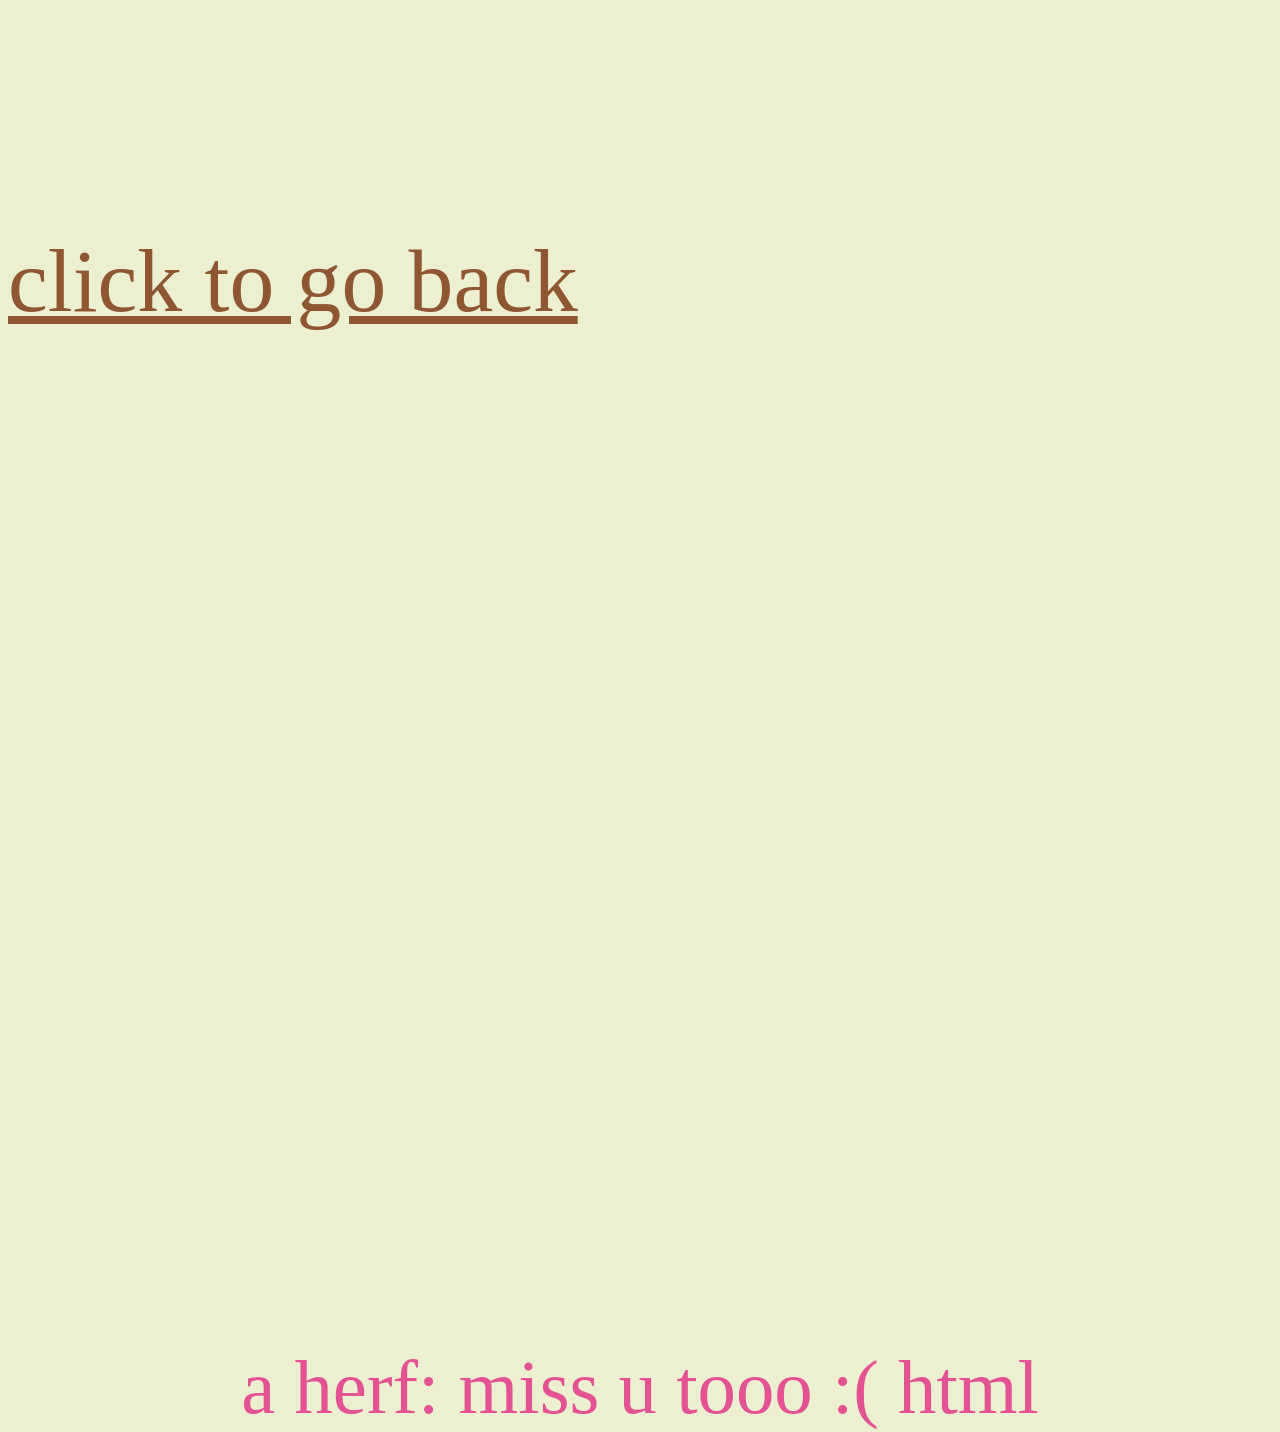
<file: kewl.html>
<!DOCTYPE html>
<html>
<head>
    <meta charset="UTF-8">
<meta http-equiv="X-UA-Compatible" content="IE=edge">
<meta name="viewport" content="width=device-width, initial-scale=1.0">
<title>Behold</title>

<style>

.fade-text{

    text-align: center;

    font-size: 6vw;

    font-family: cursive;

    color: rgb(227, 83, 148);

    opacity: 0;

    animation: fadeIn 4s ease forwards;

    margin-top: 5vw;

    position: relative; top: 100vw;
   
}

@keyframes fadeIn{

    from{
        opacity: 0;
        transform: translateY(2vw);
    }

    to{
        opacity: 1;
        transform: translateY(0);
    }
    <style>


    .container {
    width: 90%;
    max-width: 800px;
    margin: auto;
}



</style>
</head>
<body style="background-color:rgb(236, 239, 208);">

<div style="display:contents; justify-content: center; gap: 20vw; margin-top: 2vw;">


 <p class="fade-text" style= "position: top: 40px;">
a herf: miss u tooo :( html
</p>


<a href="index.html"
style="position: top: 100px;;  font-size: 7vw; color: rgb(142, 87, 49);">
click to go back
</a>

</div>

</body>
</html>
</file>
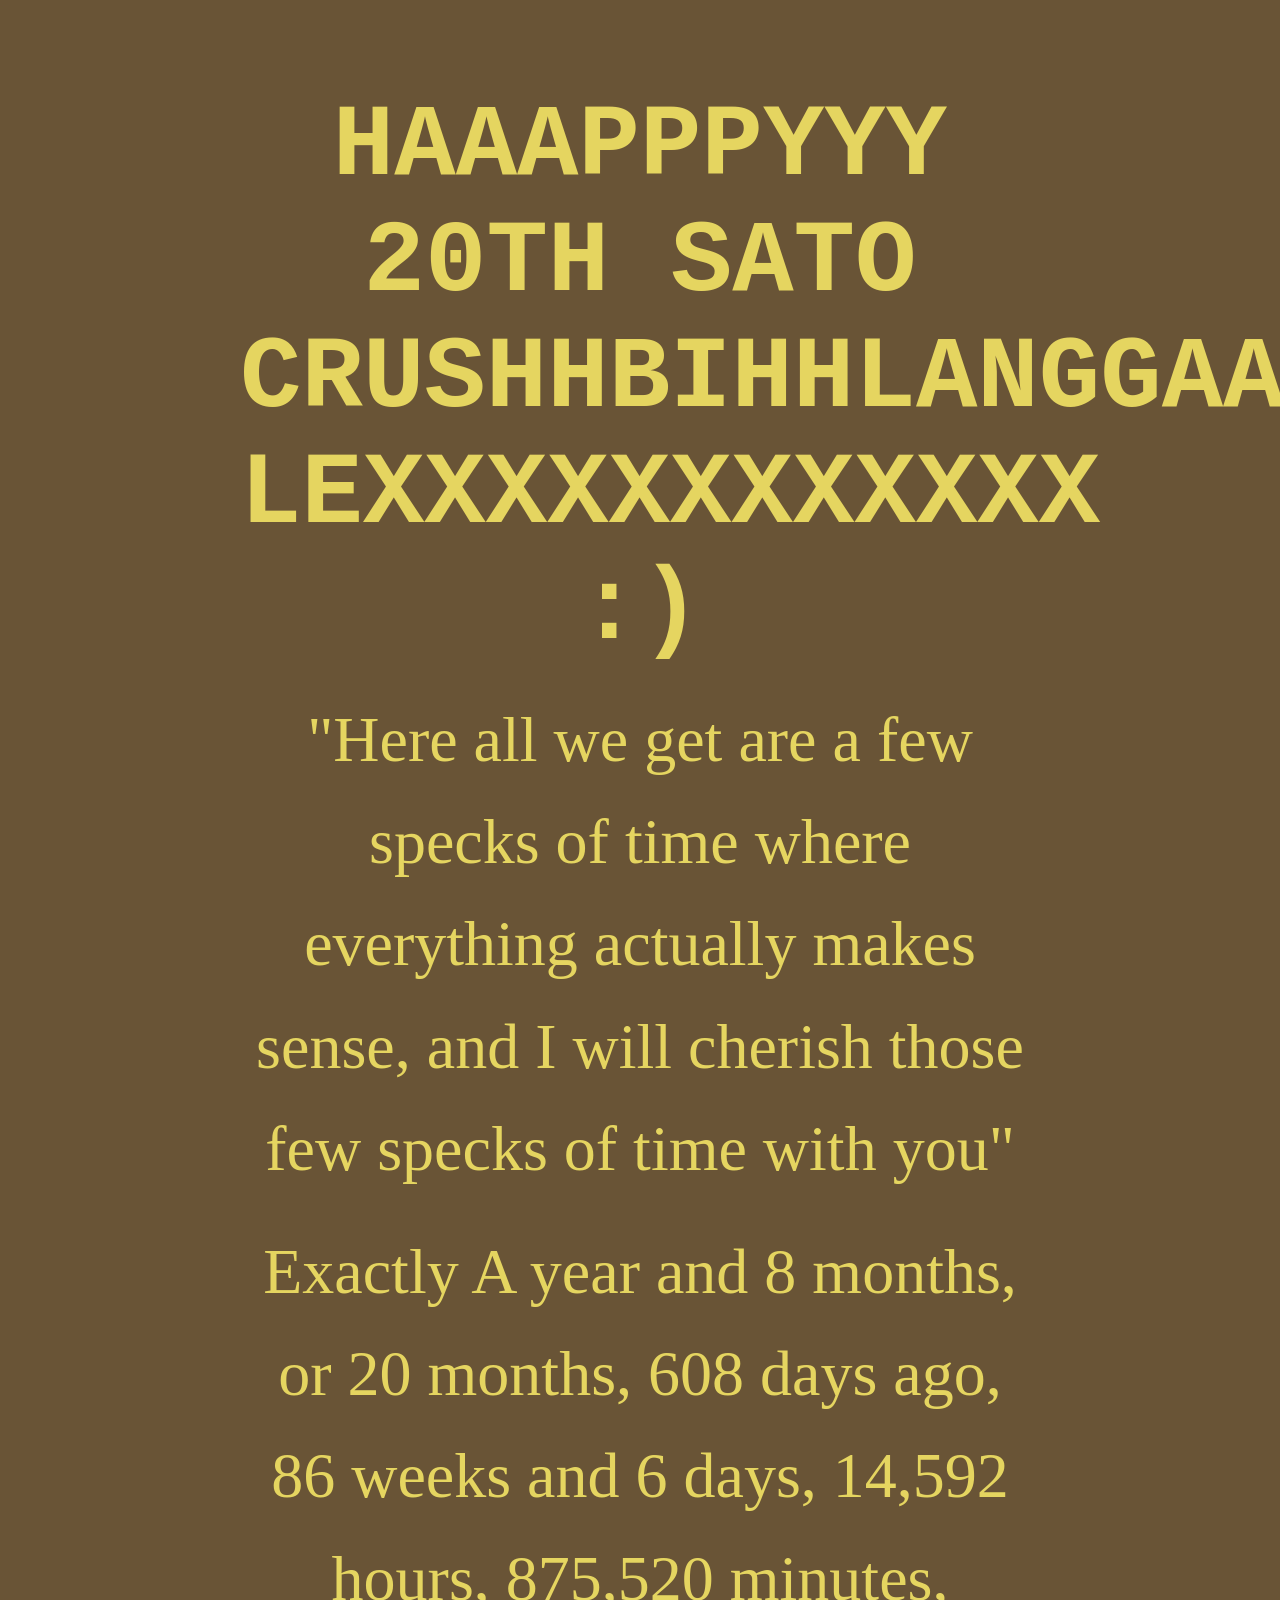
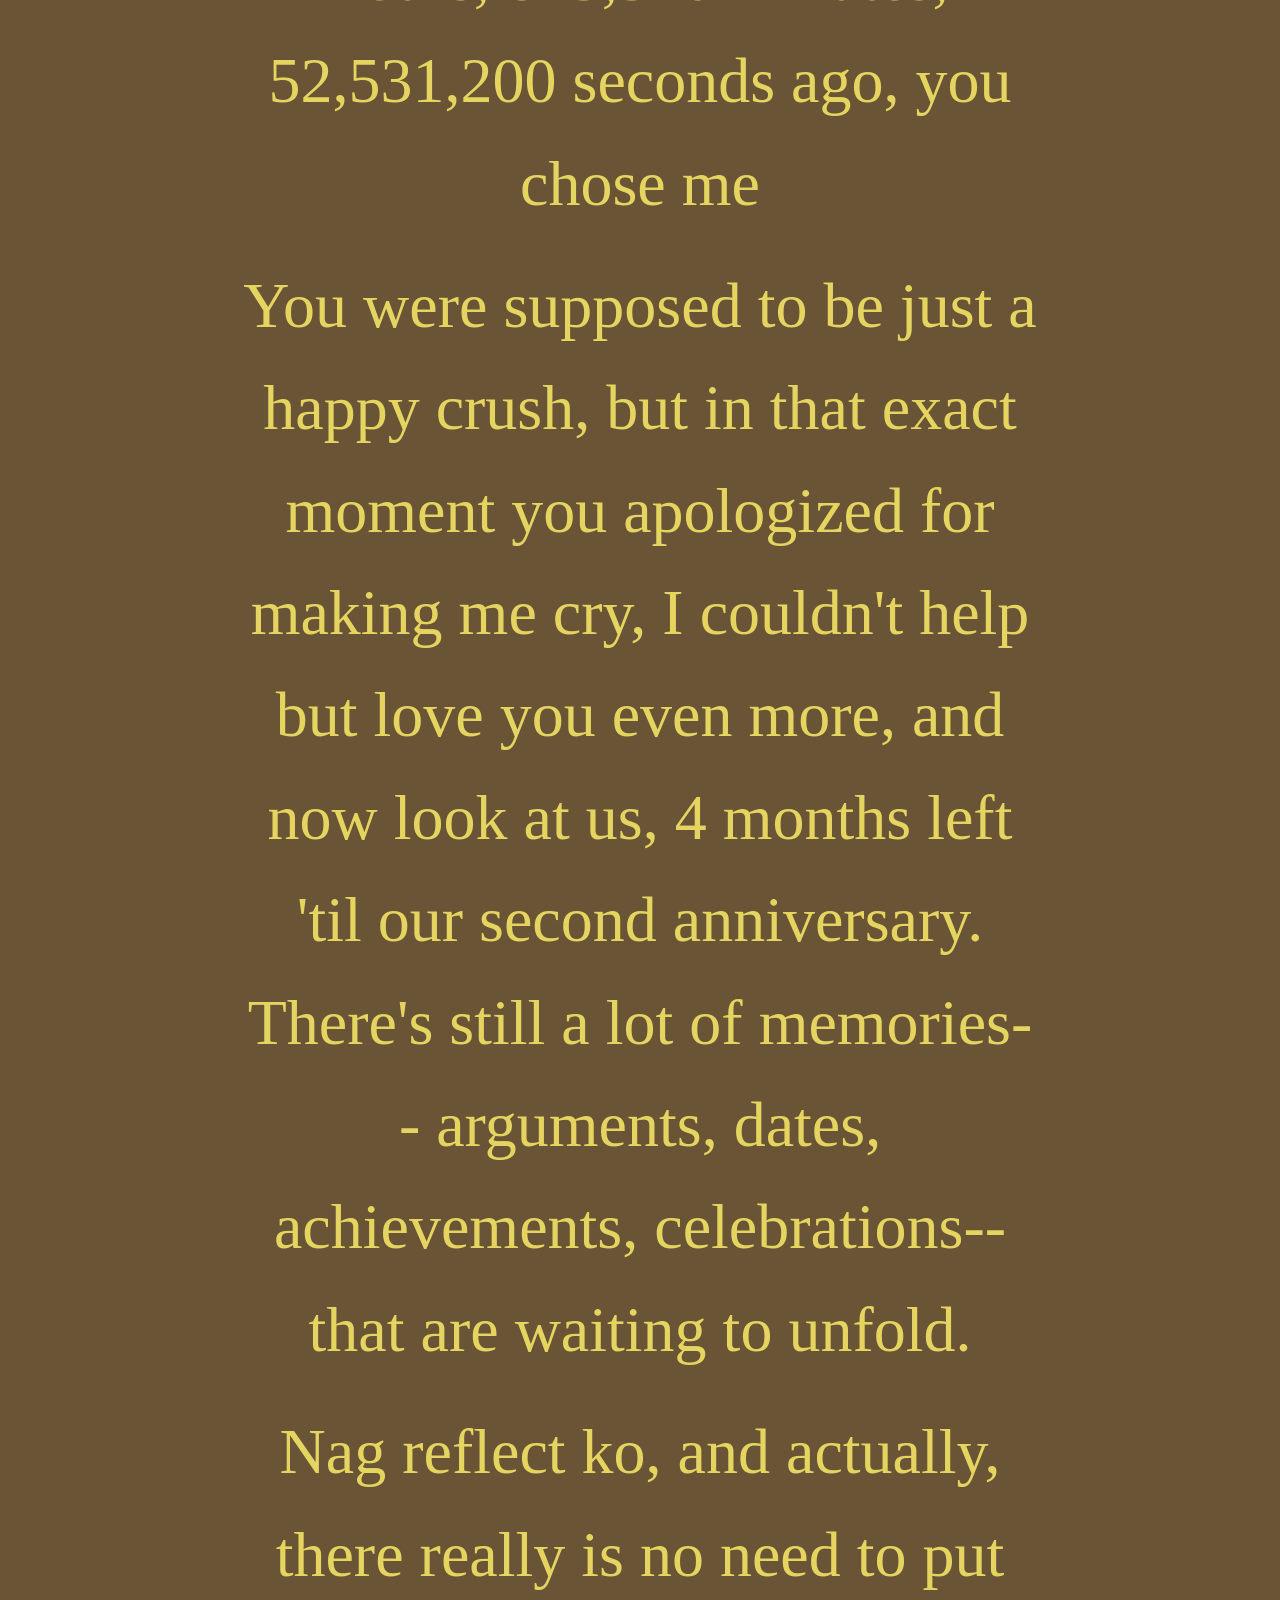
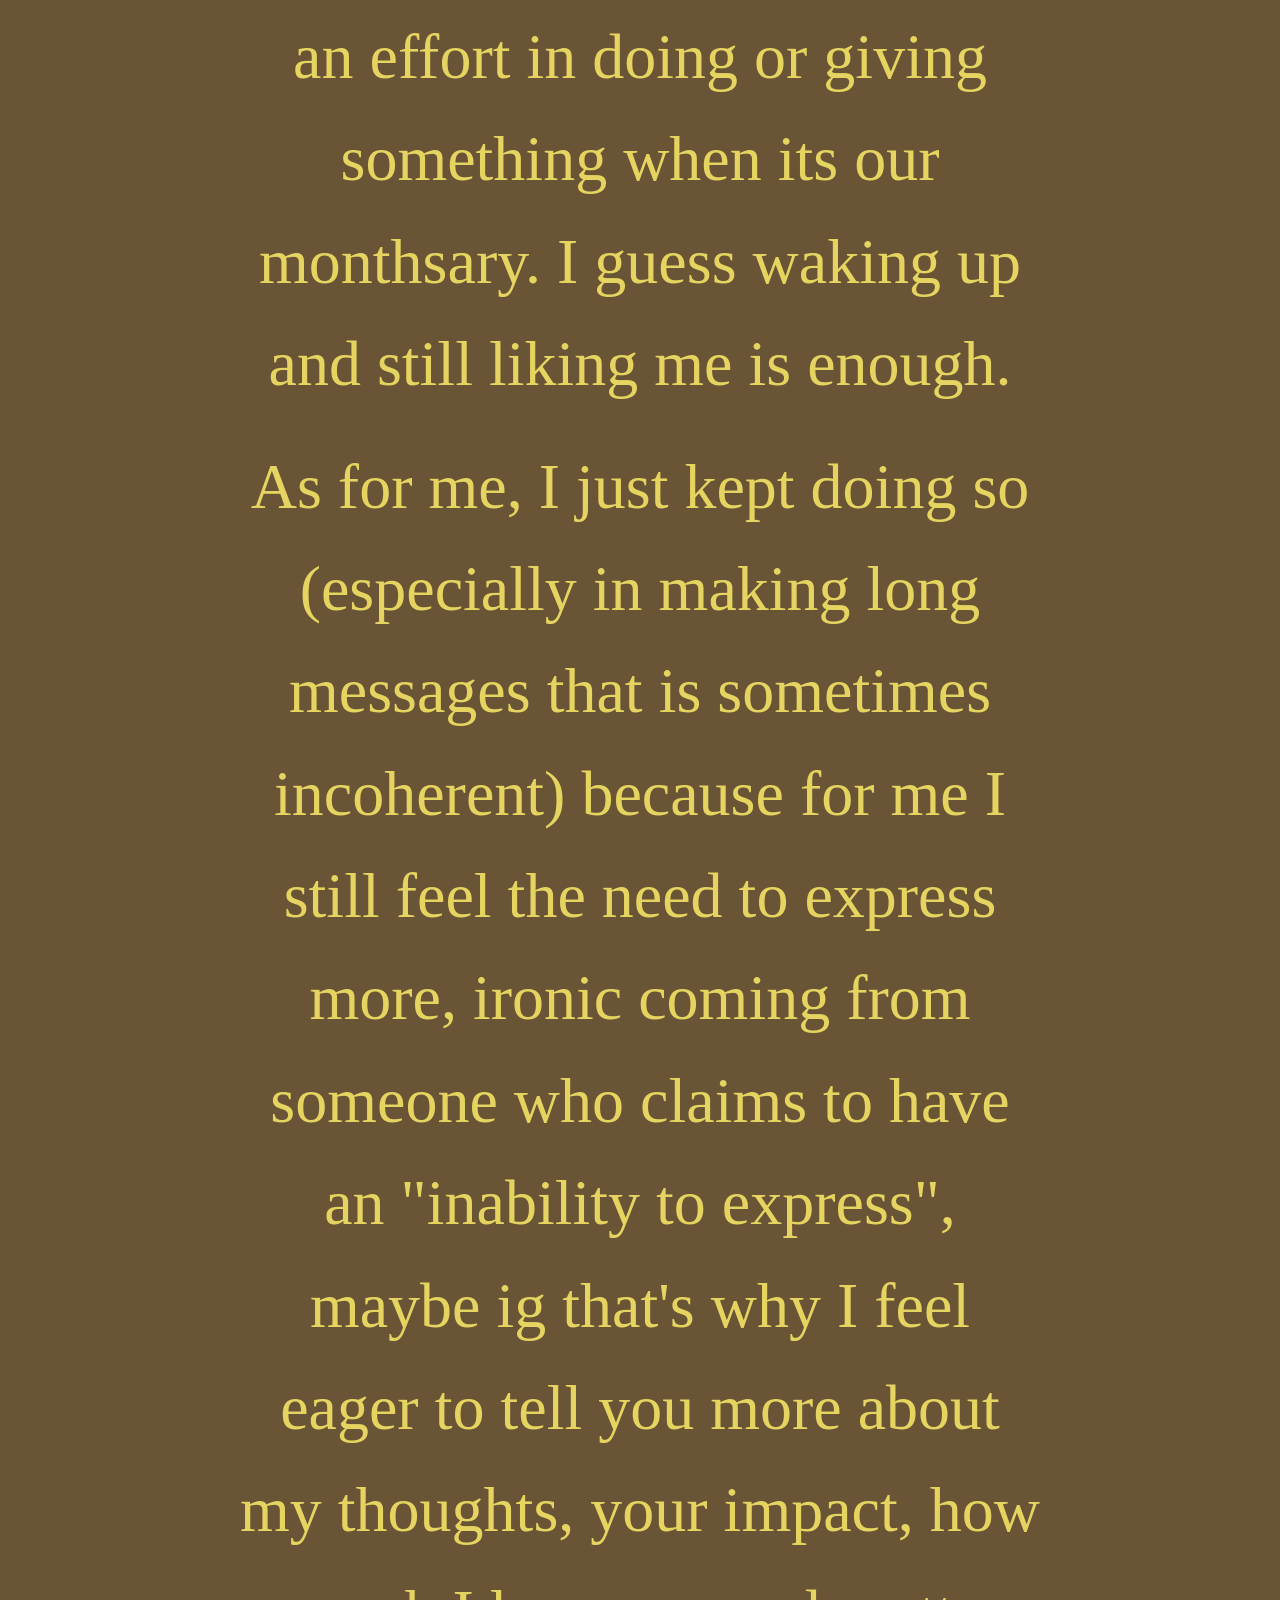
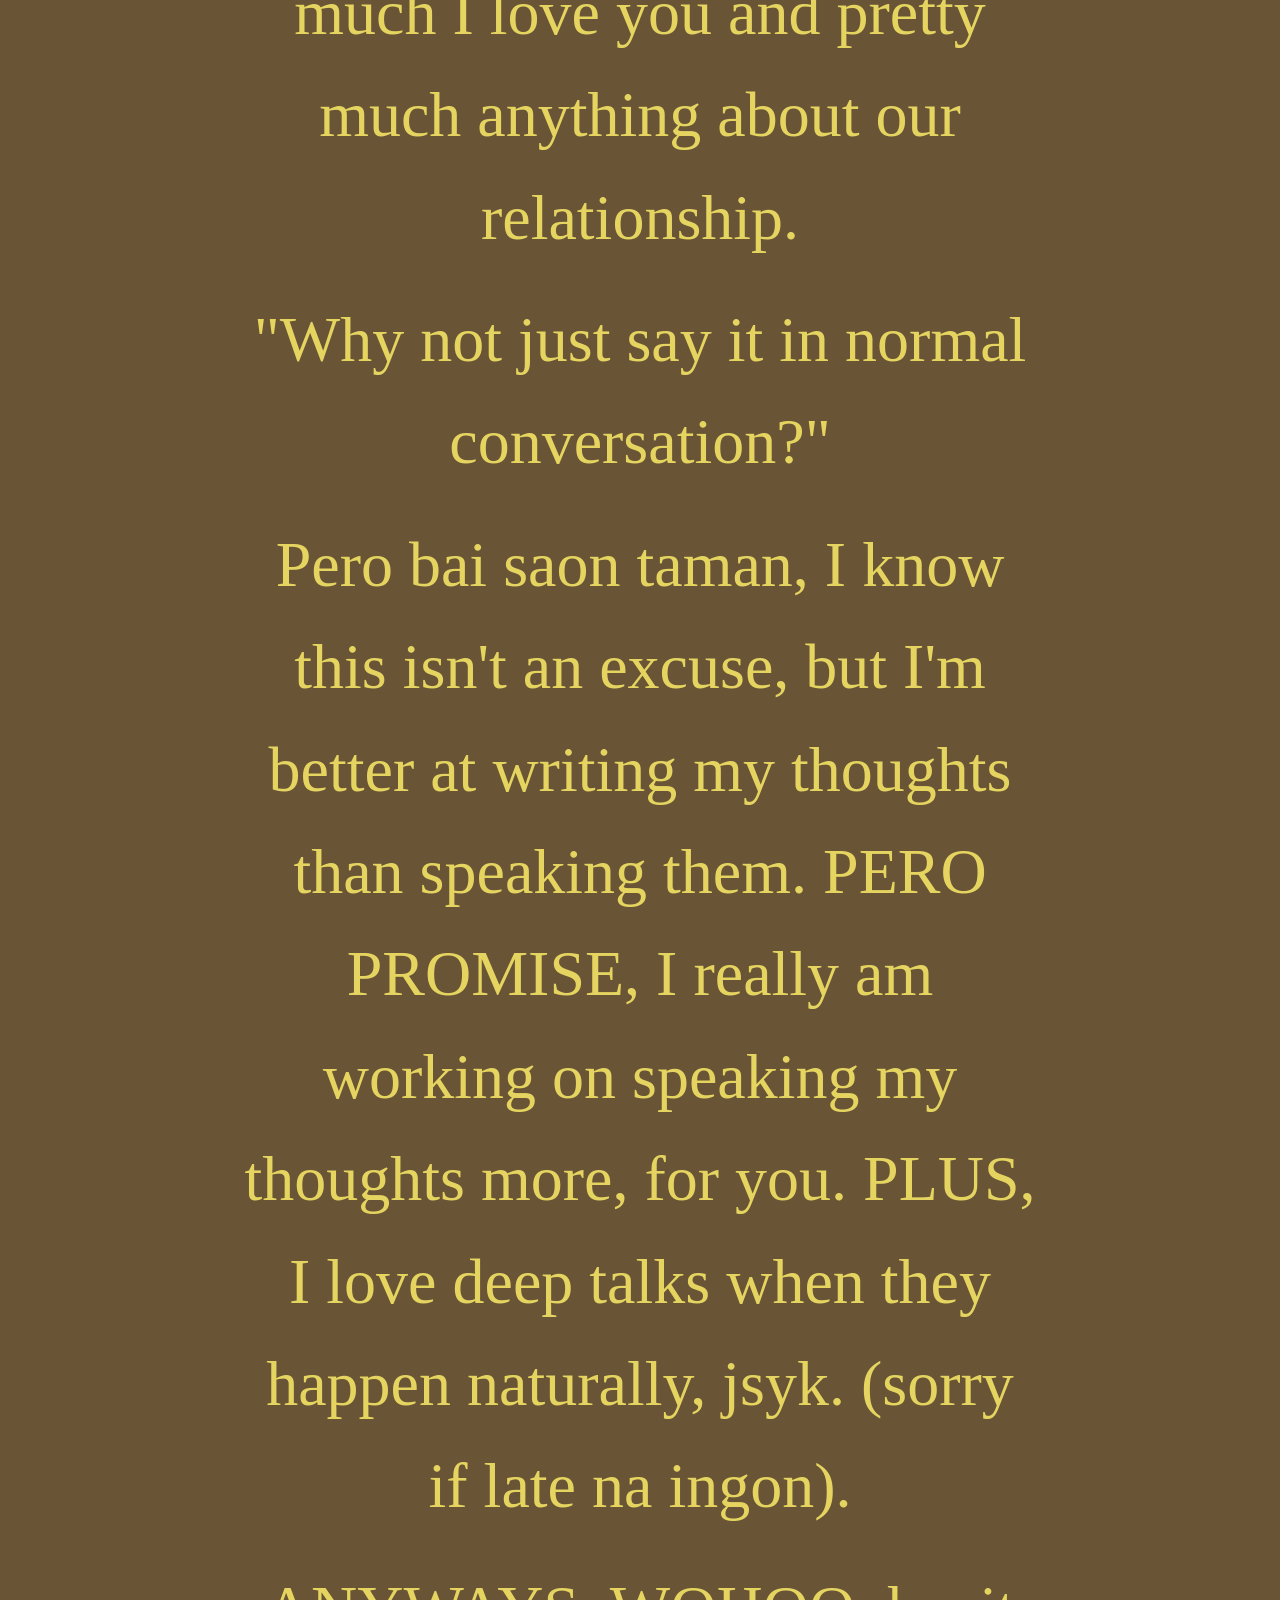
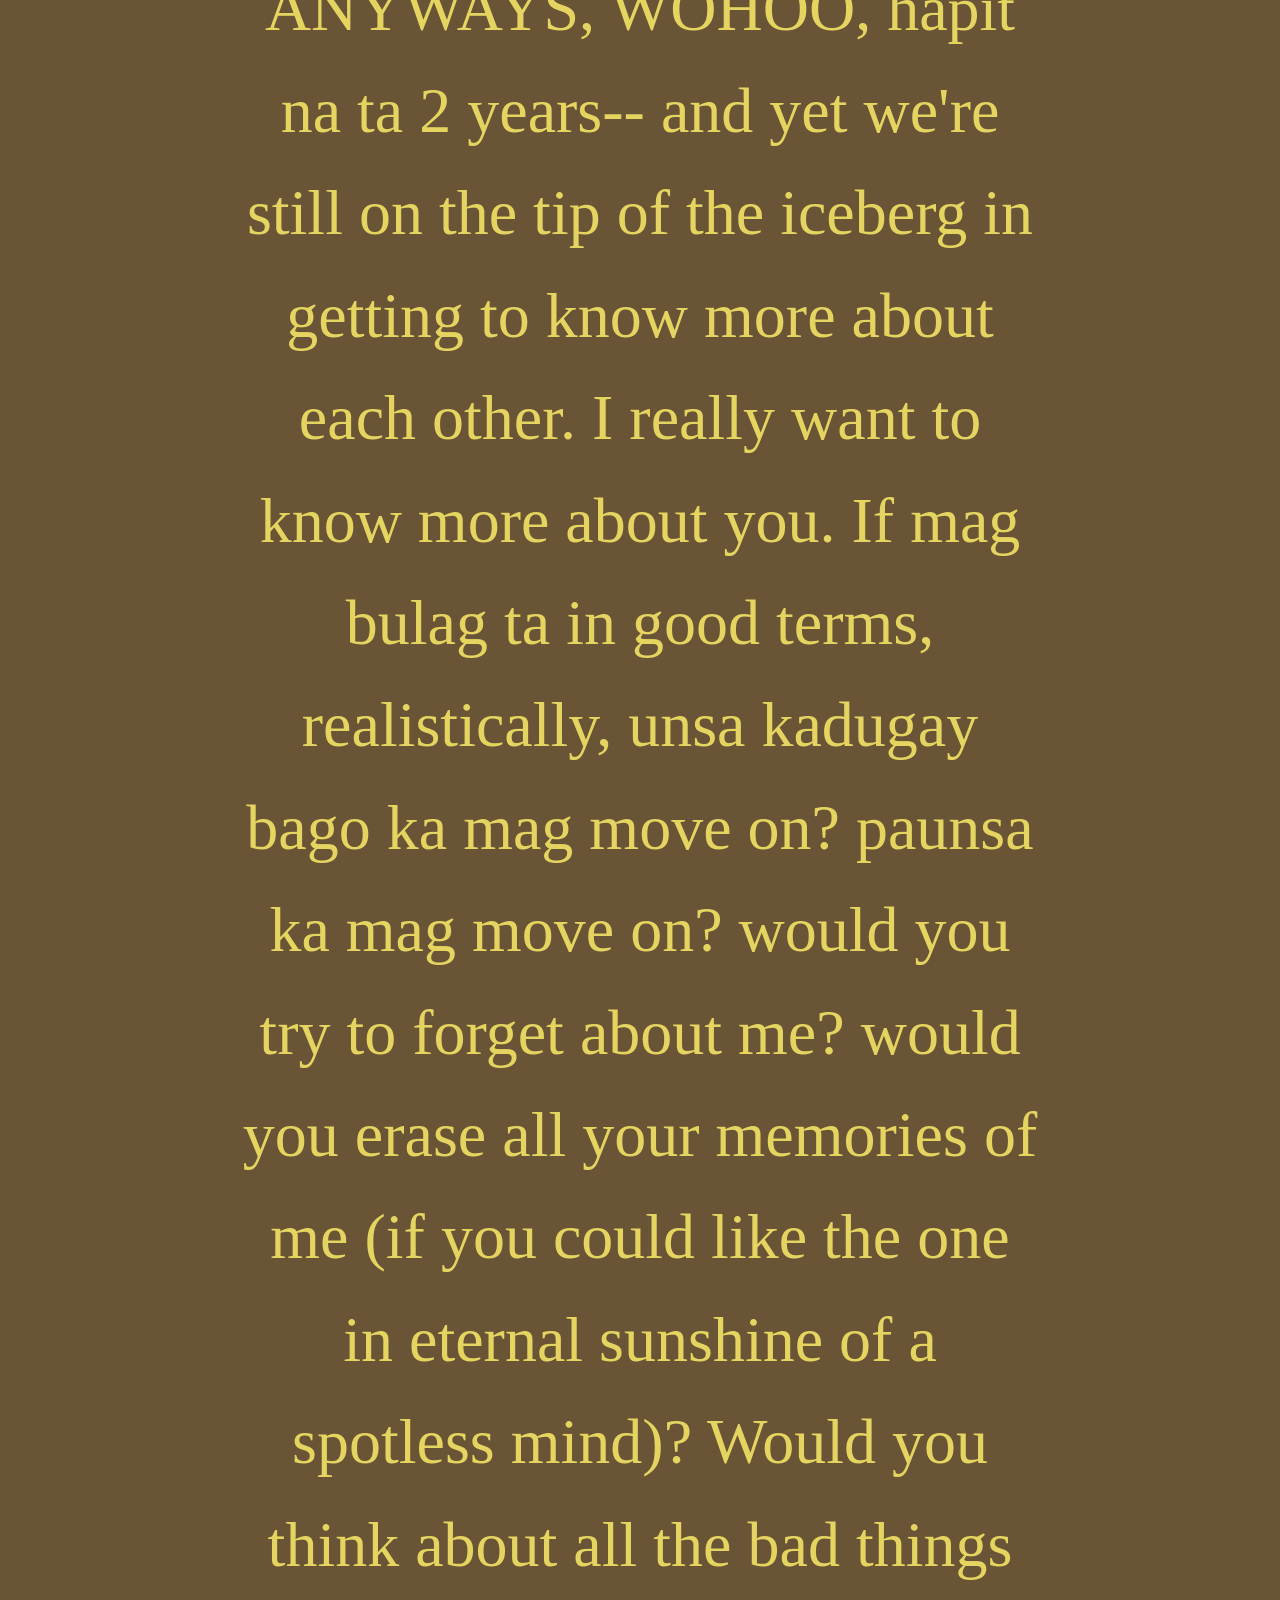
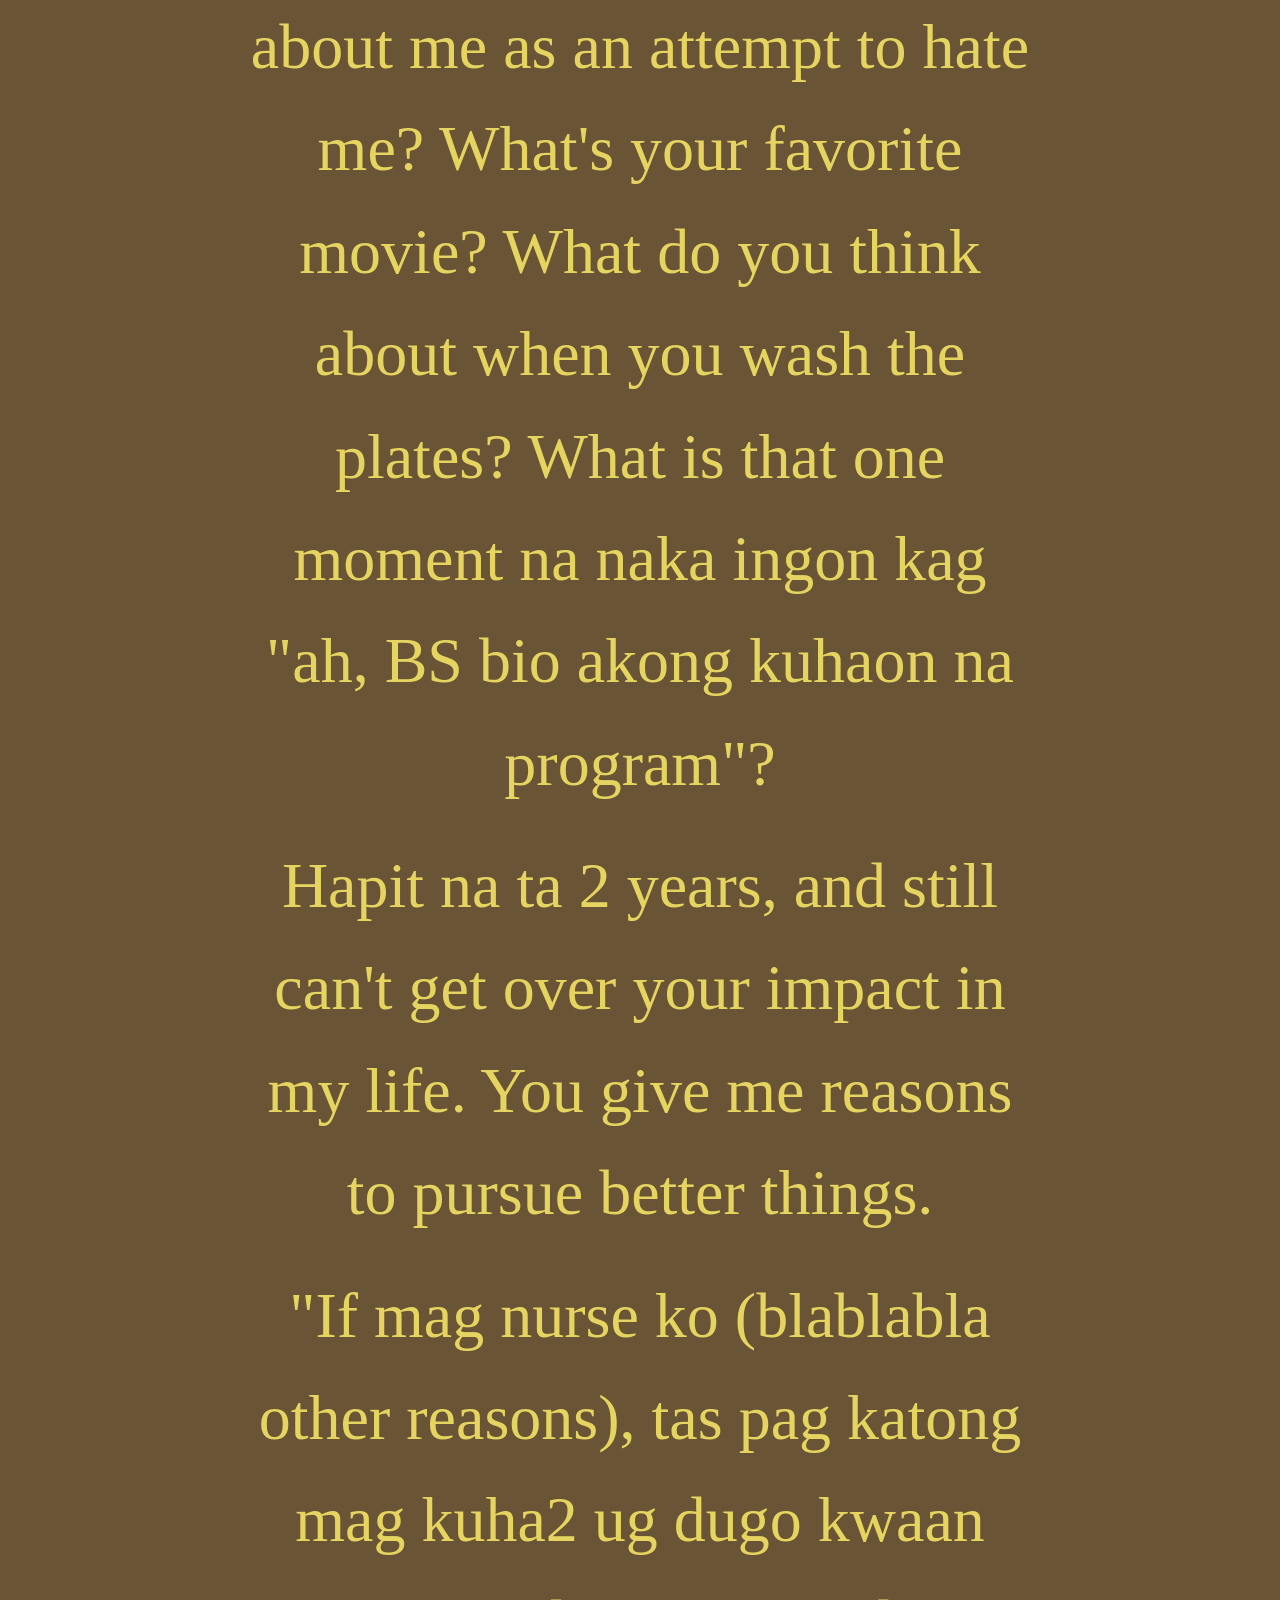
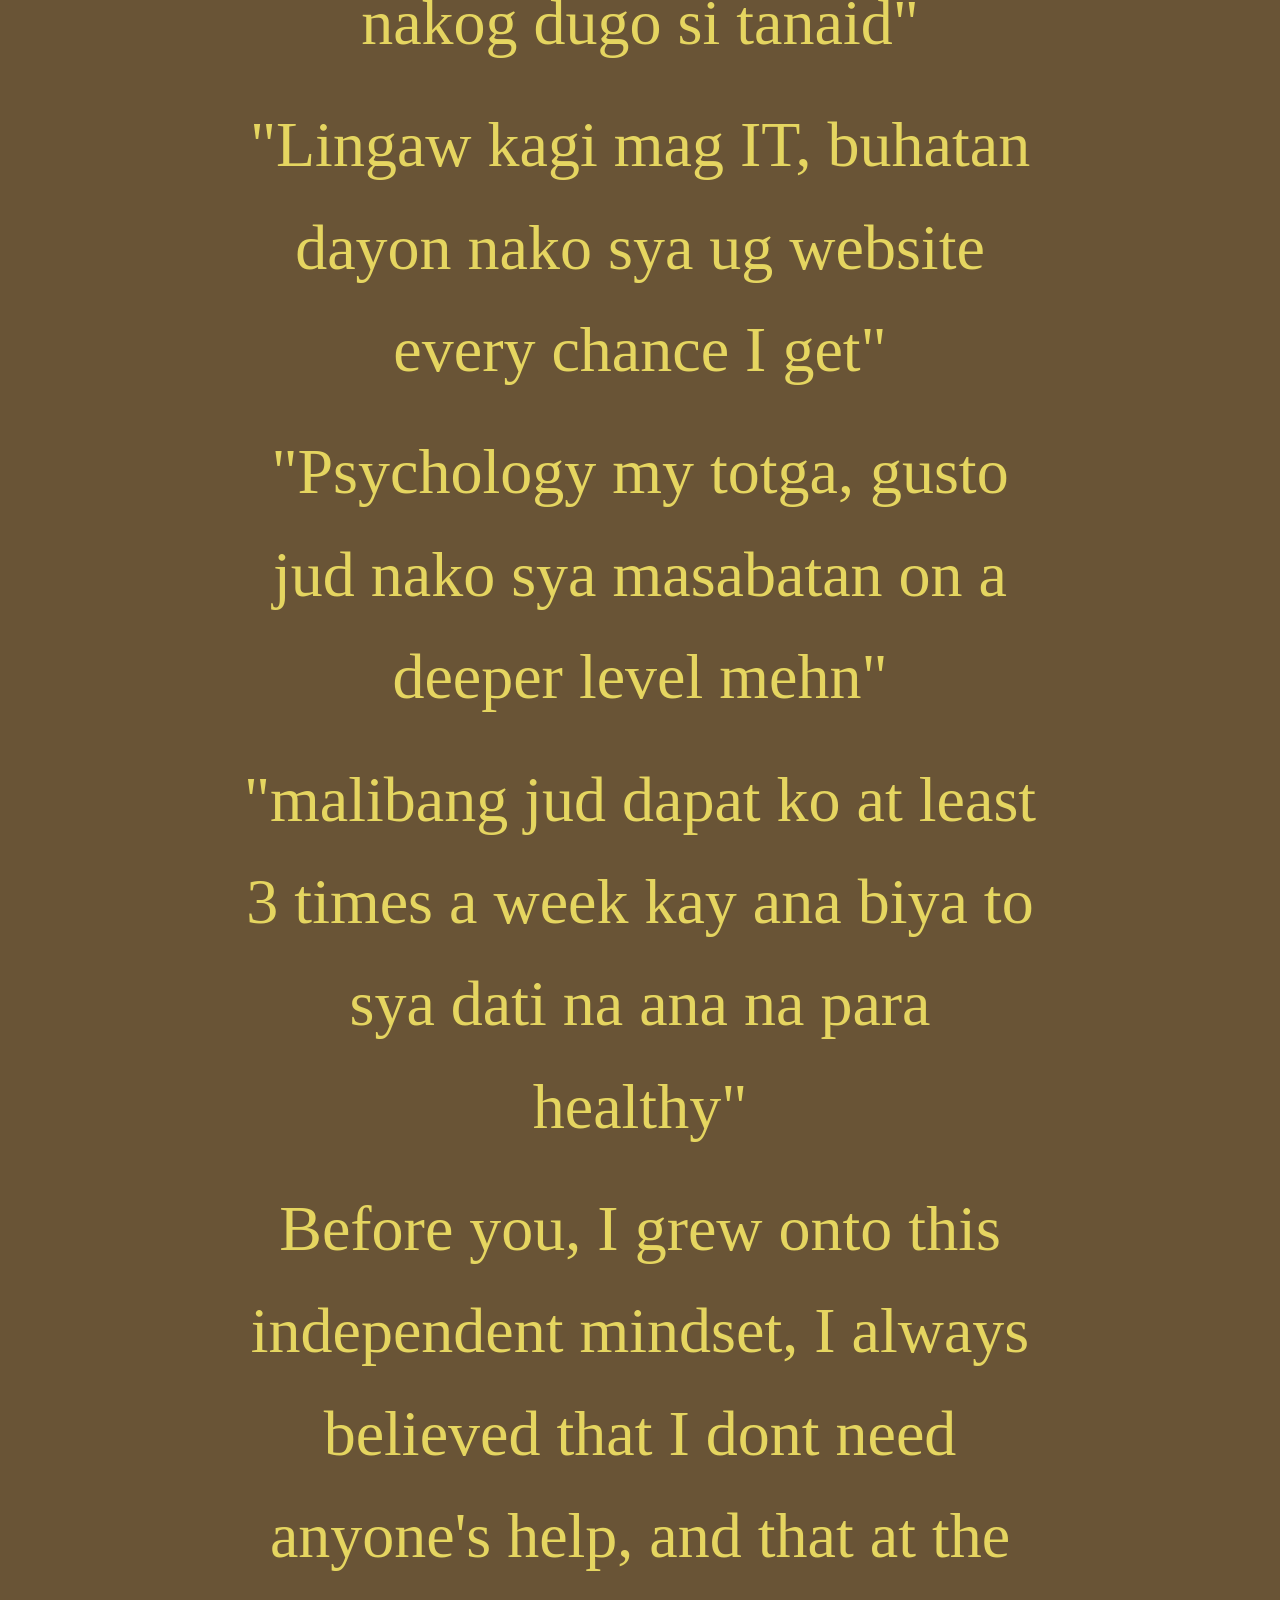
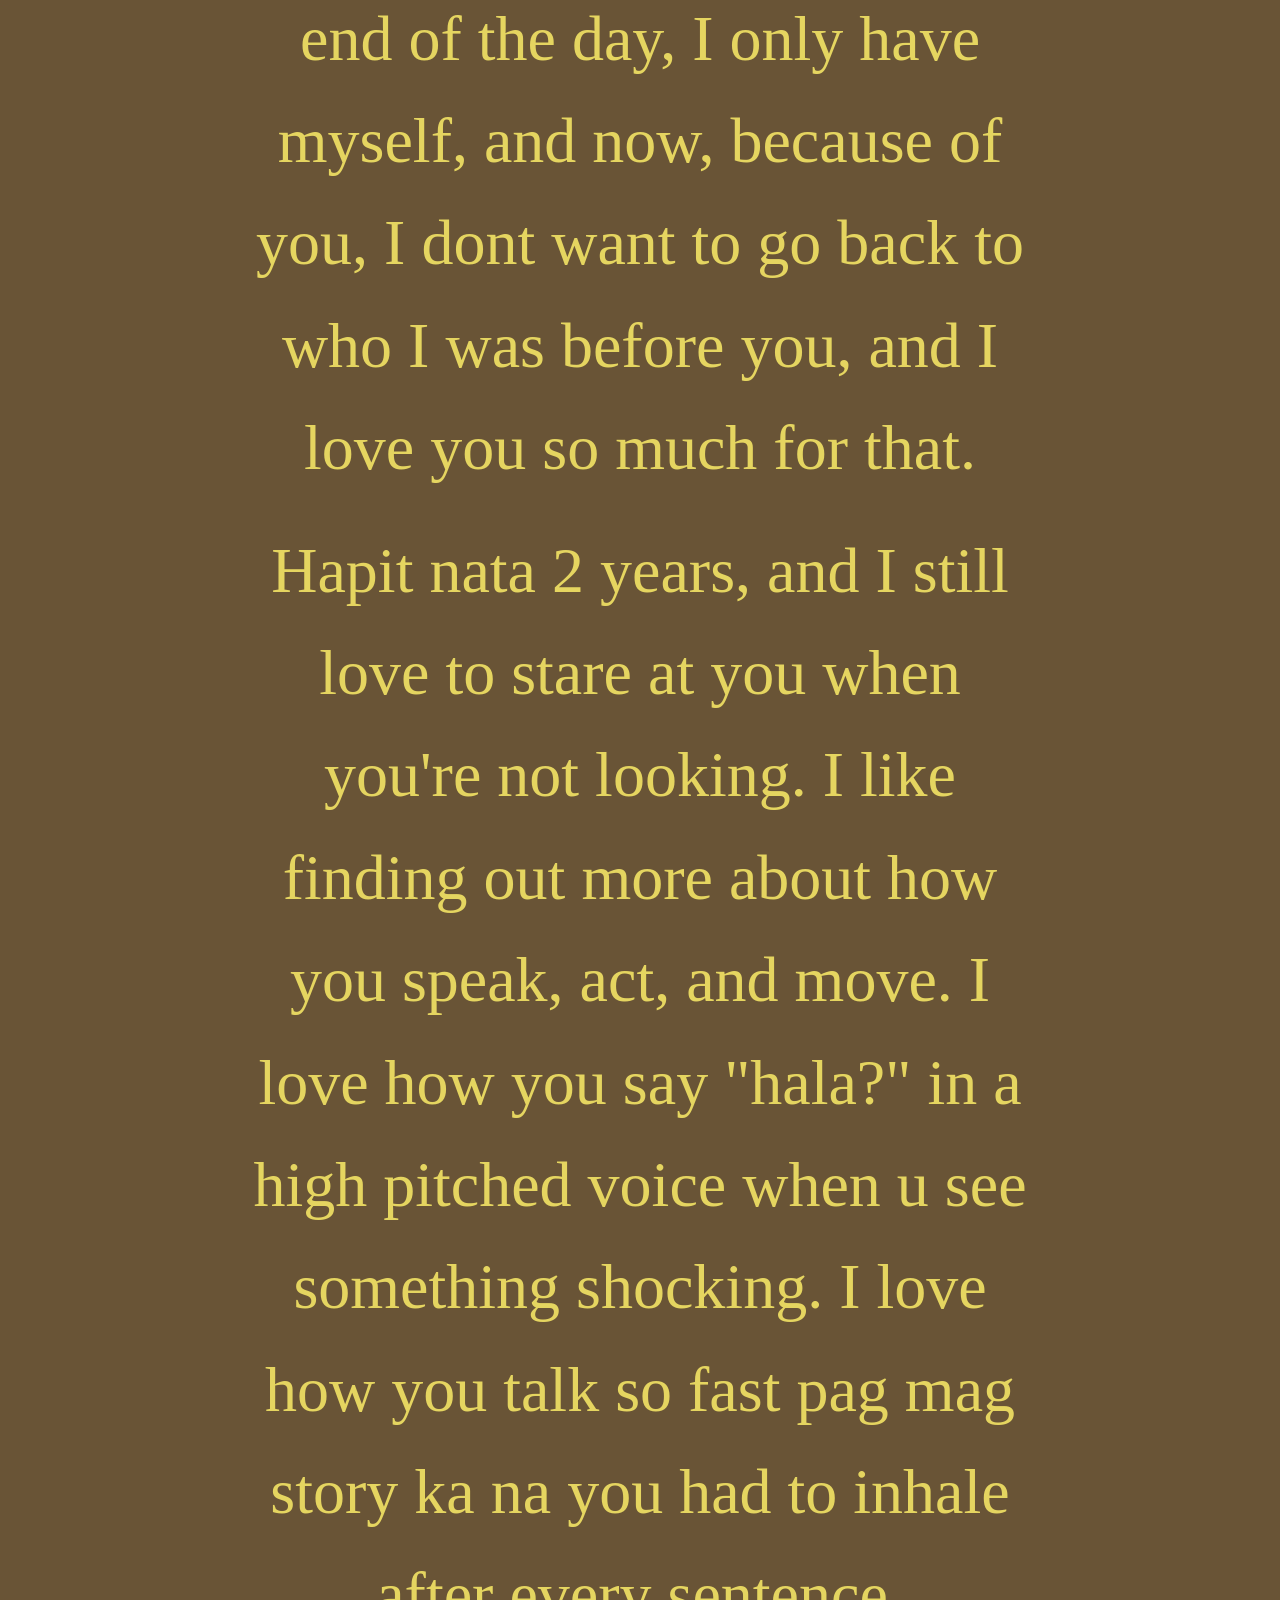
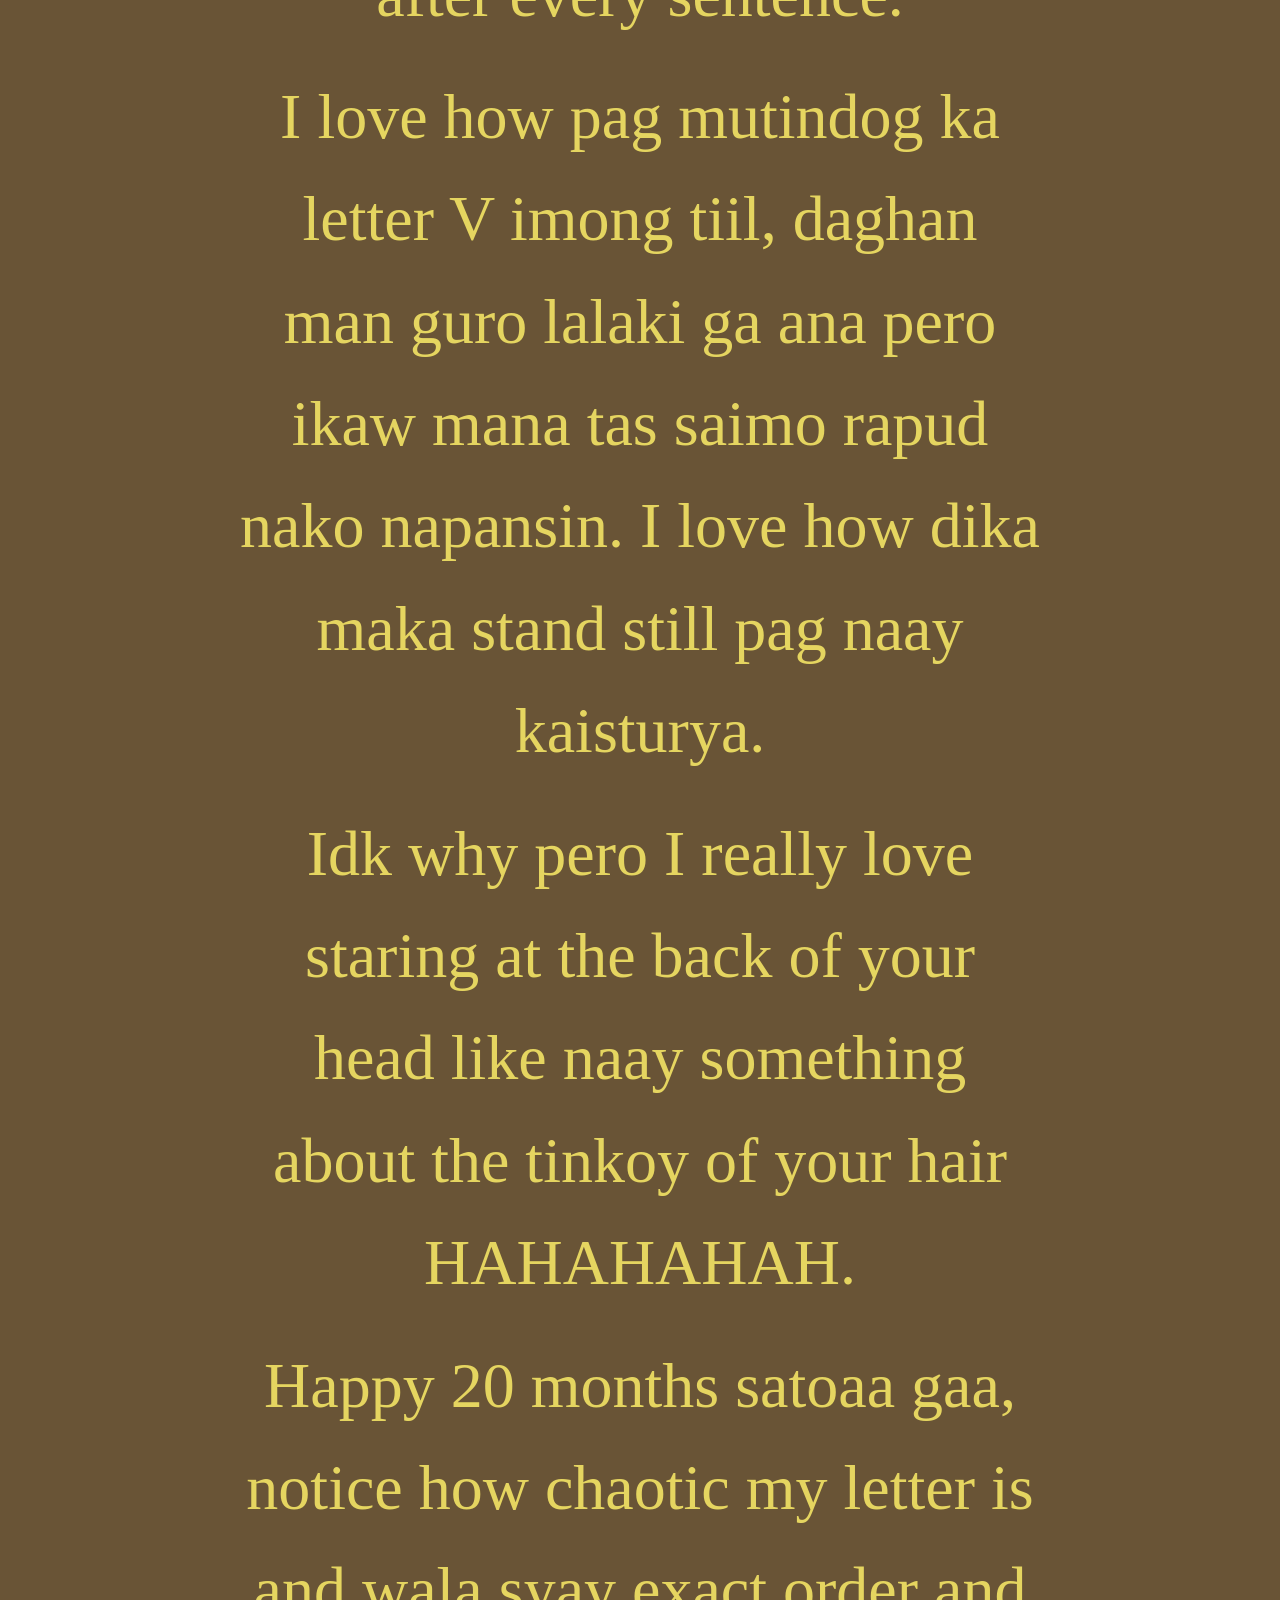
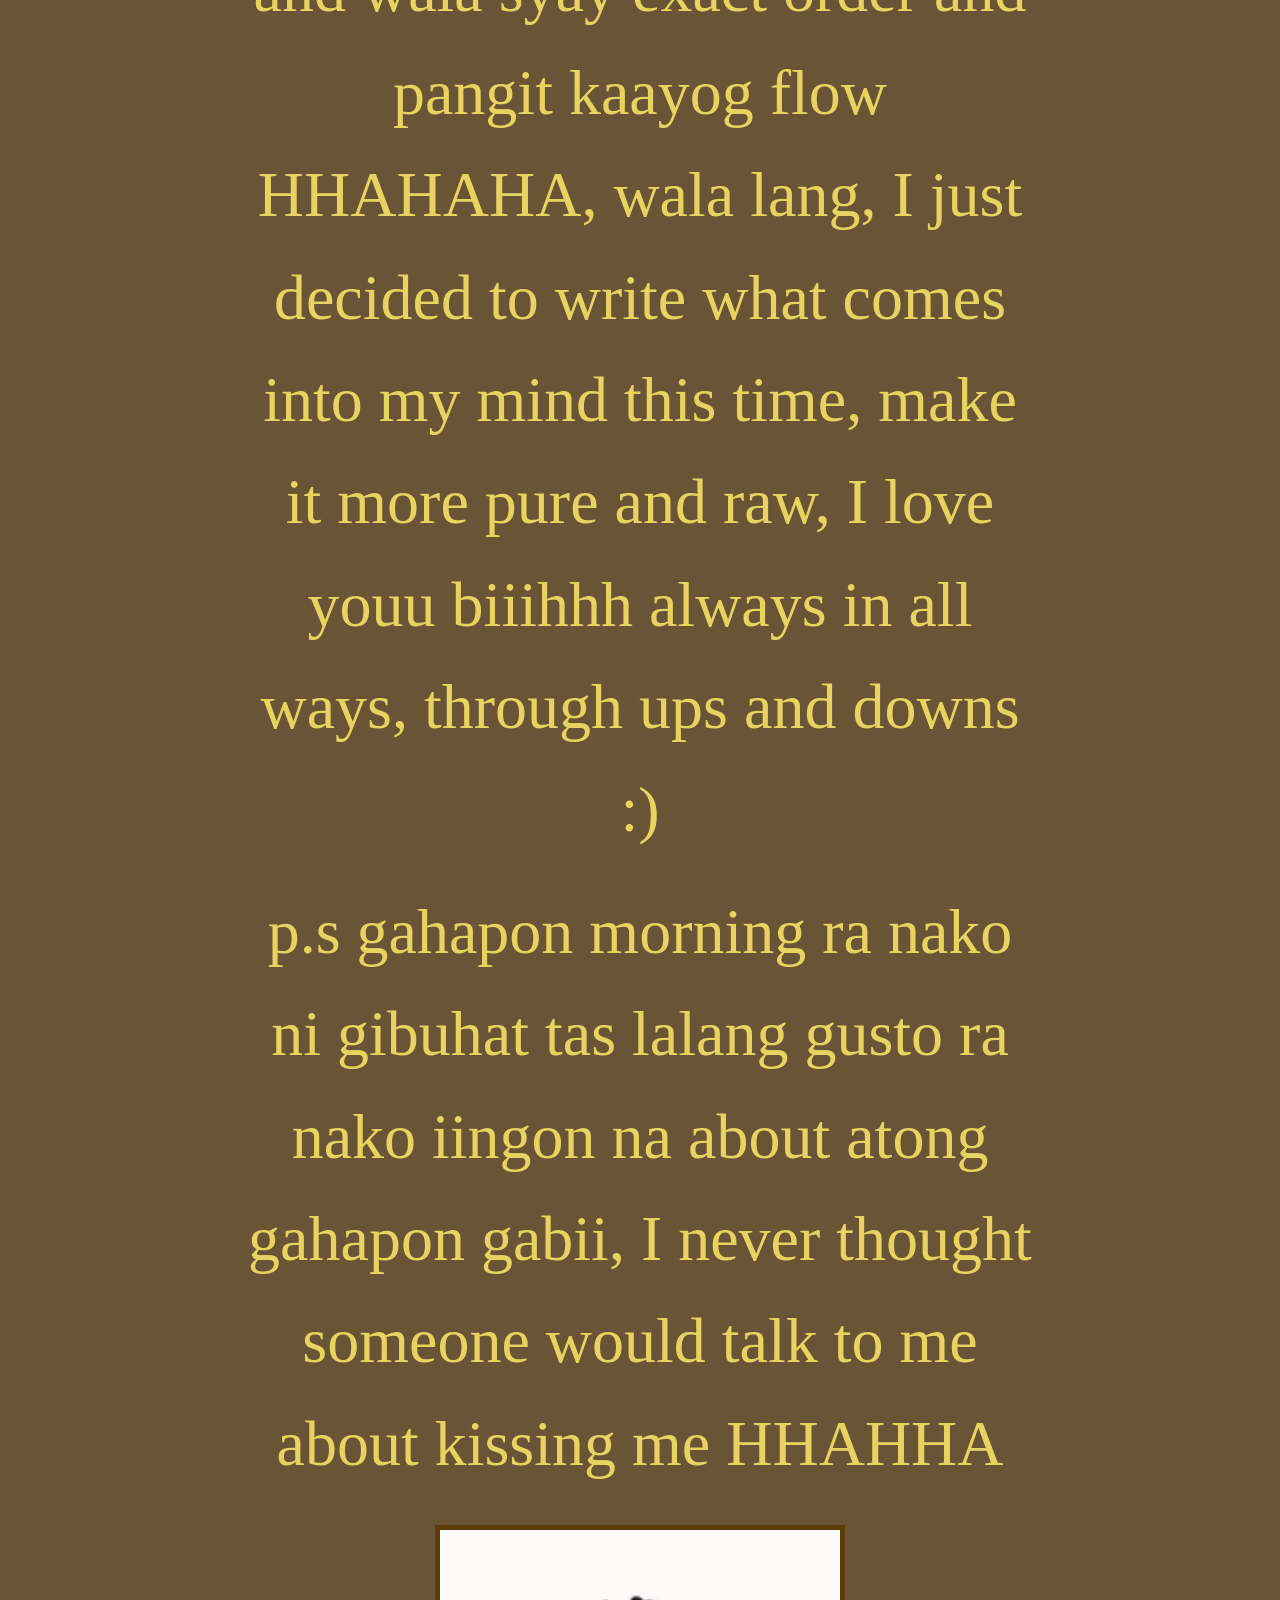
<file: missive.html>
<!DOCTYPE html>
<html>
<head>
<meta charset="UTF-8">
<meta name="viewport" content="width=device-width, initial-scale=1.0">
<title>missive</title>

<style>
body {
    margin: 0;
    padding: 0;
    background-color: rgb(105, 84, 54);
    font-family: cursive;
    overflow-x: hidden;
}

/* main container */
.container {
    width: 90%;
    max-width: 800px;
    margin: auto;
    text-align: center;
    padding: 20px 0;
}

/* big header */
h1 {
    font-size: 8vw;
    color: rgb(229, 213, 96);
    font-family: monospace;
    margin-bottom: 20px;
}

/* paragraph styling */
p {
    font-size: 5vw;
    color: rgb(229, 213, 96);
    margin: 20px 0;
    line-height: 1.6;
}

/* image */
img {
    width: 80%;
    max-width: 400px;
    display: block;
    margin: 30px auto;
    border: 5px solid rgb(92, 60, 9);
}

/* link button */
a {
    display: inline-block;
    margin-top: 40px;
    font-size: 6vw;
    color: rgb(235, 149, 159);
    text-decoration: none;
}
</style>

</head>

<body>

<div class="container">

    <h1>
        HAAAPPPYYY 20TH SATO CRUSHHBIHHLANGGAABFFLABBLOVEE LEXXXXXXXXXXXX :)
    </h1>

    <p>
        "Here all we get are a few specks of time where everything actually makes sense, and I will cherish those few specks of time with you"
    </p>

    <p>
        Exactly A year and 8 months, or 20 months, 608 days ago, 86 weeks and 6 days, 14,592 hours, 875,520 minutes, 52,531,200 seconds ago, you chose me
    </p>

    <p>
       You were supposed to be just a happy crush, but in that exact moment you apologized for making me cry, I couldn't help but love you even more, and now look at us, 4 months left 'til our second anniversary. There's still a lot of memories-- arguments, dates, achievements, celebrations-- that are waiting to unfold.
    </p>

    <p>
       Nag reflect ko, and actually, there really is no need to put an effort in doing or giving something when its our monthsary. I guess waking up and still liking me is enough.
    </p>

    <p>
        As for me, I just kept doing so (especially in making long messages that is sometimes incoherent) because for me I still feel the need to express more, ironic coming from someone who  claims to have an "inability to express", maybe ig that's why I feel eager to tell you more about my thoughts, your impact, how much I love you and pretty much anything about our relationship.
    </p>

    <p>
        "Why not just say it in normal conversation?"
    </p>

    <p>
 Pero bai saon taman, I know this isn't an excuse, but I'm better at writing my thoughts than speaking them. PERO PROMISE, I really am working on speaking my thoughts more, for you. PLUS, I love deep talks when they happen naturally, jsyk. (sorry if late na ingon).
    </p>

    <p>
       ANYWAYS, WOHOO, hapit na ta 2 years-- and yet we're still on the tip of the iceberg in getting to know more about each other. I really want to know more about you. If mag bulag ta in good terms, realistically, unsa kadugay bago ka mag move on? paunsa ka mag move on? would you try to forget about me? would you erase all your memories of me (if you could like the one in eternal sunshine of a spotless mind)? Would you think about all the bad things about me as an attempt to hate me? What's your favorite movie? What do you think about when you wash the plates? What is that one moment na naka ingon kag "ah, BS bio akong kuhaon na program"?
    </p>

    <p>
     Hapit na ta 2 years, and still can't get over your impact in my life. You give me reasons to pursue better things.
    </p>

    <p>
       "If mag nurse ko (blablabla other reasons), tas pag katong mag kuha2 ug dugo kwaan nakog dugo si tanaid" 
    </p>

    <p>
      "Lingaw kagi mag IT, buhatan dayon nako sya ug website every chance I get"
    </p>

    <p>
       "Psychology my totga, gusto jud nako sya masabatan on a deeper level mehn"
    </p>
    <p>
        "malibang jud dapat ko at least 3 times a week kay ana biya to sya dati na ana na para healthy"
    </p>
    <p>
        Before you, I grew onto this independent mindset, I always believed that I dont need anyone's help, and that at the end of the day, I only have myself, and now, because of you, I dont want to go back to who I was before you, and I love you so much for that.
    </p>
    <p>
        Hapit nata 2 years, and I still love to stare at you when you're not looking. I like finding out more about how you speak, act, and move. I love how you say "hala?" in a high pitched voice when u see something shocking. 
I love how you talk so fast pag mag story ka na you had to inhale after every sentence.
    </p>
    <p>
        I love how pag mutindog ka letter V imong tiil, daghan man guro lalaki ga ana pero ikaw mana tas saimo rapud nako napansin.
I love how dika maka stand still pag naay kaisturya.
    </p>
    <p>
        Idk why pero I really love staring at the back of your head like naay something about the tinkoy of your hair HAHAHAHAH.
    </p>
    <p>
        Happy 20 months satoaa gaa, notice how chaotic my letter is and wala syay exact order and pangit kaayog flow HHAHAHA, wala lang, I just decided to write what comes into my mind this time, make it more pure and raw, I love youu biiihhh always in all ways, through ups and downs :)
    </p>
    <p>
        p.s gahapon morning ra nako ni gibuhat tas lalang gusto ra nako iingon na about atong gahapon gabii, I never thought someone would talk to me about kissing me HHAHHA
    </p>

    
    <img src="images/200w.gif">

    <a href="Reminisce.html"
        style="position: relative; top: 70px; font-size: 70px; color: rgb(235, 149, 159); font-family: Arial, Helvetica, sans-serif;">
        CLICK TO CONTINUE
    </a>

</div>

</body>
</html>
</file>
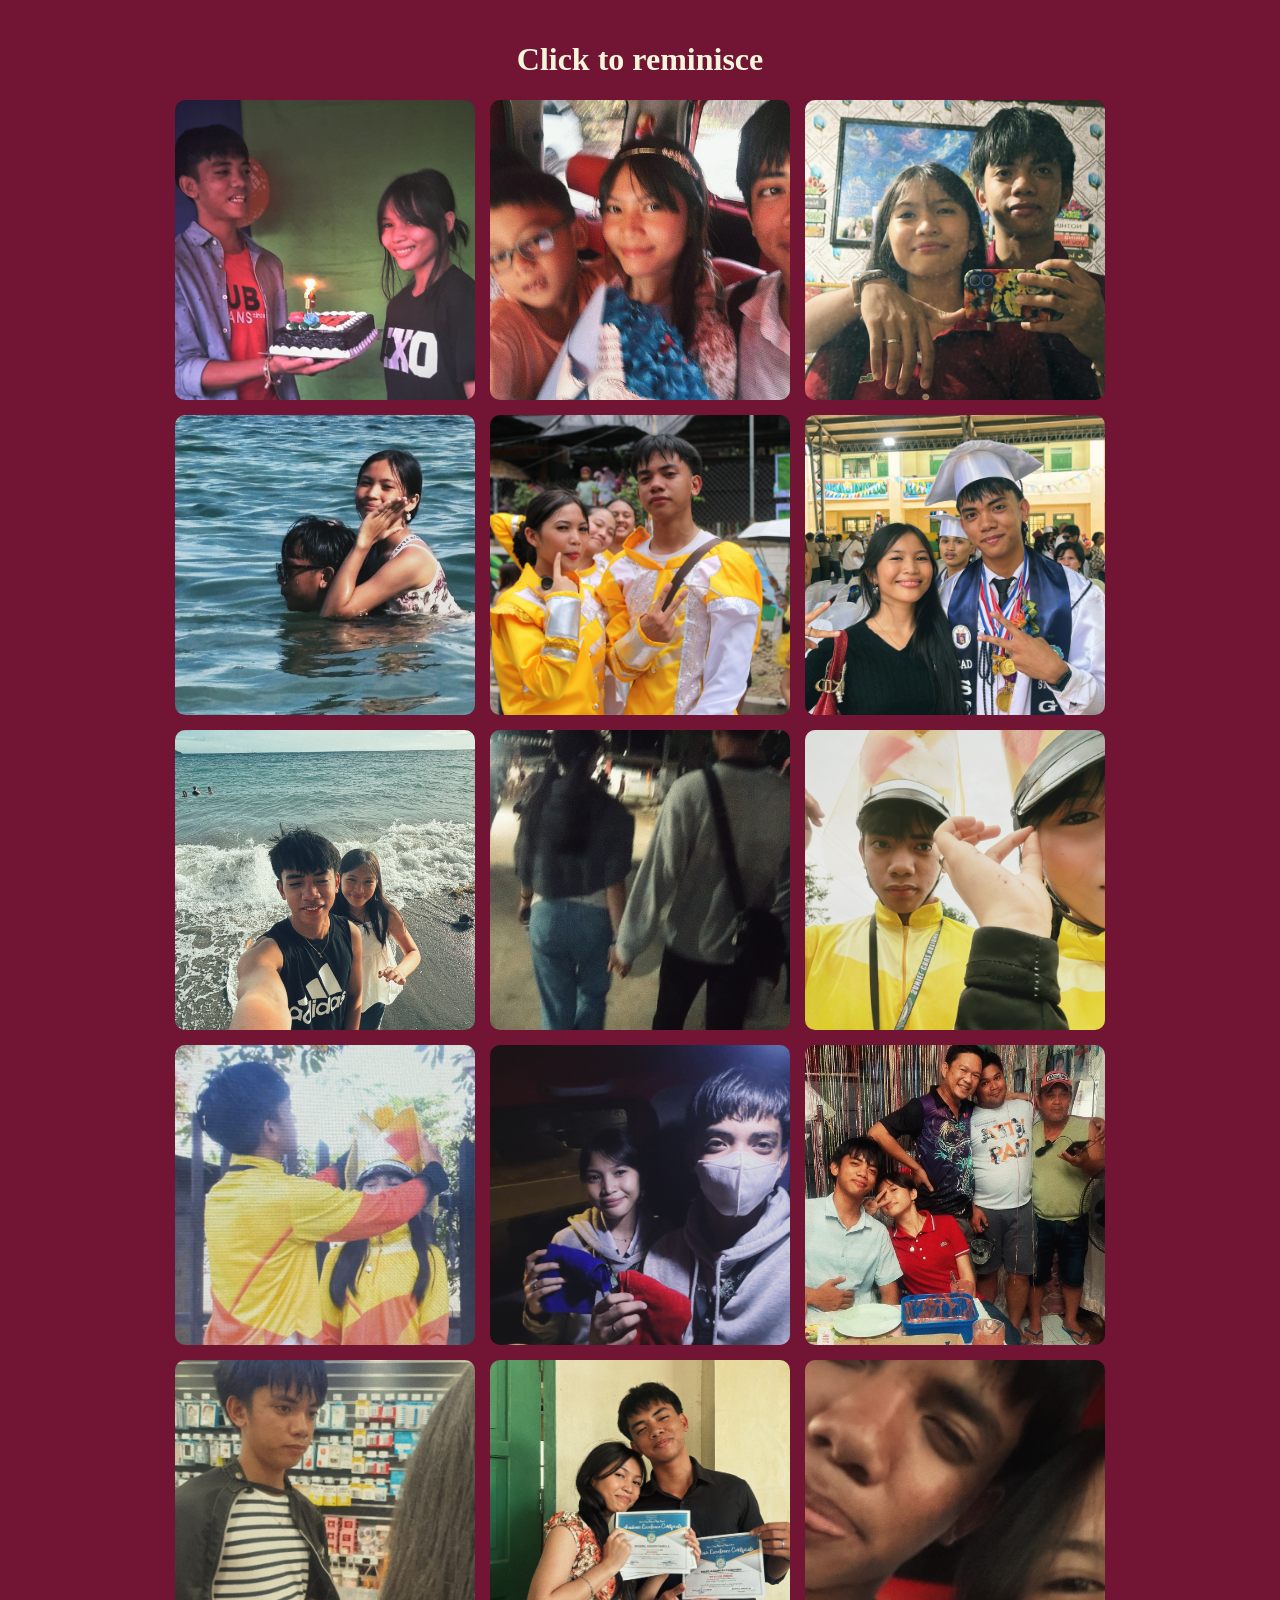
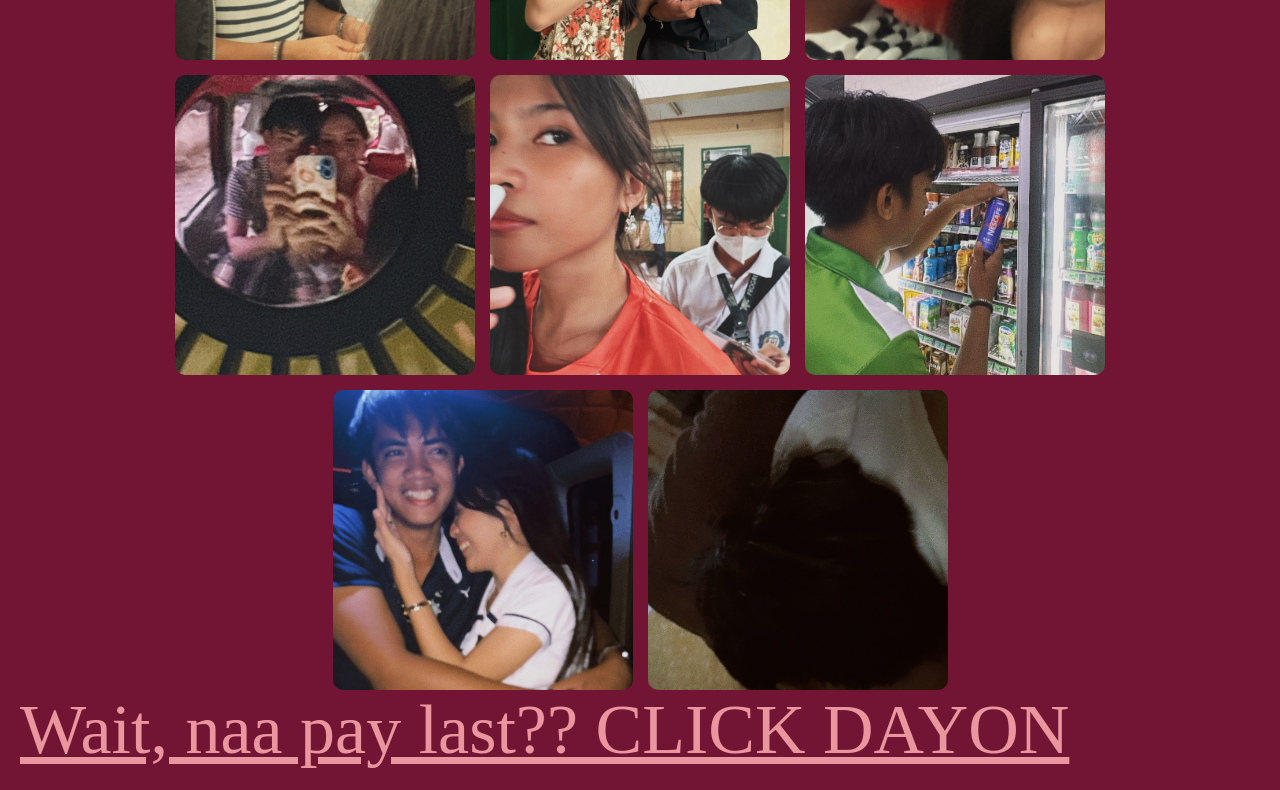
<file: Reminisce.html>
<!DOCTYPE html>
<html>
<head>
<meta charset="UTF-8">
<meta name="viewport" content="width=device-width, initial-scale=1.0">

<title>Reminisce</title>

<link rel="stylesheet" href="css/style.css">

</head>

<body>


    <h1 style="text-align: center; color: beige; font-family: 'Times New Roman', Times, serif;"> Click to reminisce </h1>


<div class="gallery">

<img src="images/11.jpg" onclick="openImage('images/1.jpg')">
<img src="images/33.jpg" onclick="openImage('images/3.jpg')">
<img src="images/44.jpg" onclick="openImage('images/4.jpg')">
<img src="images/66.jpg" onclick="openImage('images/6.jpg')">
<img src="images/77.jpg" onclick="openImage('images/7.jpg')">
<img src="images/100.jpg" onclick="openImage('images/10.jpg')">
<img src="images/110.jpg" onclick="openImage('images/11e.jpg')">
<img src="images/130.jpg" onclick="openImage('images/13.jpg')">
<img src="images/140.jpg" onclick="openImage('images/14.jpg')">
<img src="images/150.jpg" onclick="openImage('images/15.jpg')">
<img src="images/160.jpg" onclick="openImage('images/16.jpg')">
<img src="images/170.jpg" onclick="openImage('images/17.jpg')">
<img src="images/190.jpg" onclick="openImage('images/19.jpg')">
<img src="images/200.jpg" onclick="openImage('images/20.jpg')">
<img src="images/210.jpg" onclick="openImage('images/21.jpg')">
<img src="images/220.jpg" onclick="openImage('images/22t.jpg')">
<img src="images/230.jpg" onclick="openImage('images/23.jpg')">
<img src="images/260.jpg" onclick="openImage('images/26.jpg')">
<img src="images/270.jpg" onclick="openImage('images/27.jpg')">
<img src="images/290.jpg" onclick="openImage('images/29.jpg')">

</div>

<div id="popup" class="popup" onclick="closeImage()">
    <img id="popup-img">
</div>

<script>
function openImage(src) {
    document.getElementById("popup").style.display = "flex";
    document.getElementById("popup-img").src = src;
}

function closeImage() {
    document.getElementById("popup").style.display = "none";
}
</script>


<a href="Yay.html"
style=" font-family: 'Times New Roman', Times, serif; text-align: center; relative; top: 70px; font-size: 70px; color: rgb(235, 149, 159);">
Wait, naa pay last?? CLICK DAYON
</a>

</body>
</html>
</file>
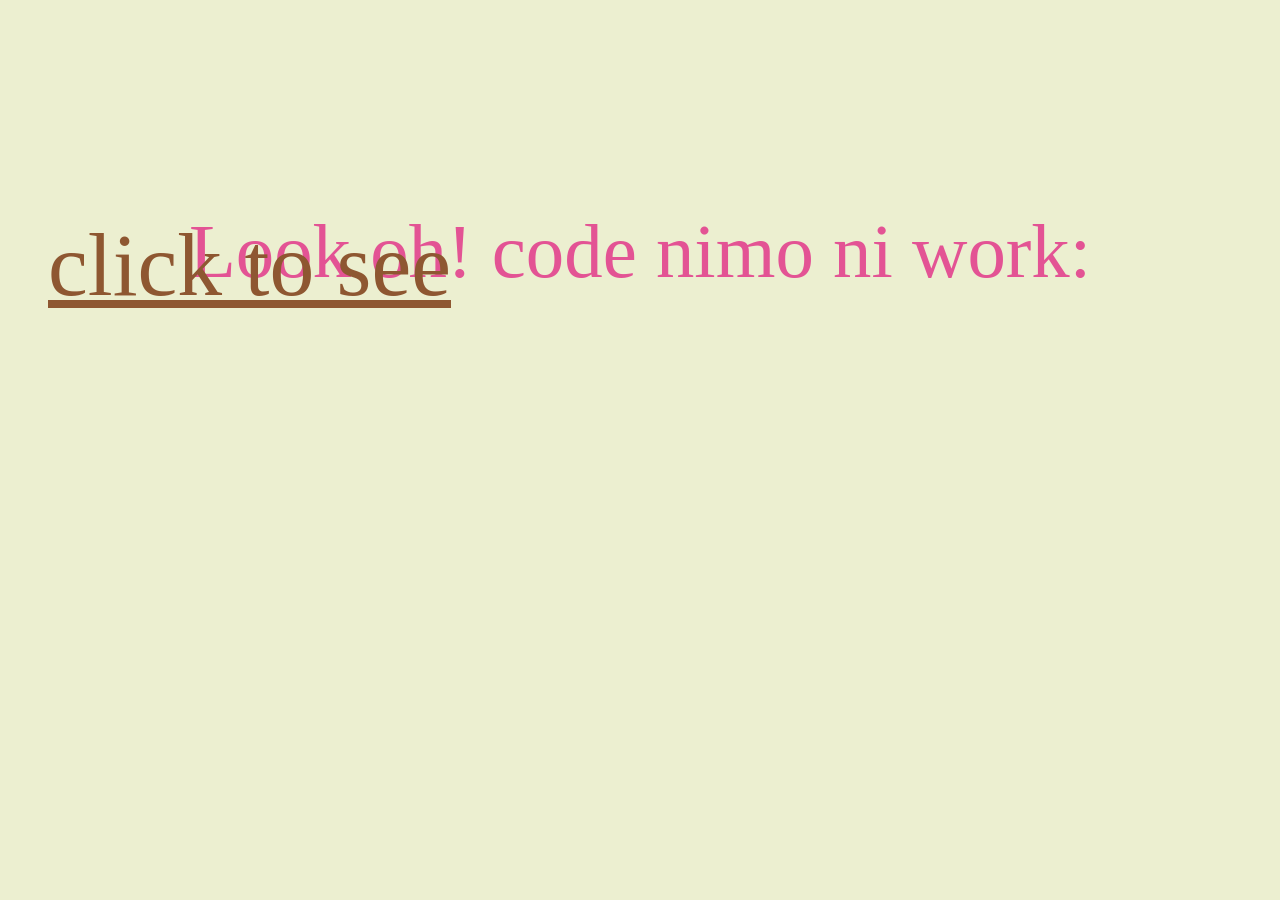
<file: Yay.html>
<!DOCTYPE html>
<html>
<head>
    <meta charset="UTF-8">
<meta http-equiv="X-UA-Compatible" content="IE=edge">
<meta name="viewport" content="width=device-width, initial-scale=1.0">
<title>Behold</title>

<style>

.fade-text{

    text-align: center;

    font-size: 6vw;

    font-family: cursive;

    color: rgb(227, 83, 148);

    opacity: 0;

    animation: fadeIn 4s ease forwards;

    margin-top: 0;

    position: relative; top: 200px;
   
}

@keyframes fadeIn{

    from{
        opacity: 0;
        transform: translateY(20px);
    }

    to{
        opacity: 1;
        transform: translateY(0);
    }
}

</style>
</head>
<body style="background-color:rgb(236, 239, 208);">

<div style="display:contents; justify-content: center; gap: 20vw; margin-top: 0px;">
 
   <p class="fade-text">
Look oh! code nimo ni work:
</p>

<a href="kewl.html"
style="text-align: center; position: relative; left: 40px; top: 40px;  font-size: 7vw; color: rgb(142, 87, 49);">
click to see
</a>

</div>

</body>
</html>
</file>
<file: css/style.css>
body{
    background-color: rgb(114, 21, 52);
    margin: 0;
    padding: 20px;
    font-family: sans-serif;
}


.gallery{
    display: flex;
    flex-wrap: wrap;
    justify-content: center;
    gap: 15px;
}

.gallery img{
    width: 300px;
    height: 300px;
    object-fit: cover;

    border-radius: 10px;

    transition: 0.5s;
    cursor: pointer;
}


.gallery img:hover{
    filter: grayscale(100%);
    transform: scale(1.08);
}

.popup{
    display: none;
    position: fixed;
    top: 0;
    left: 0;

    width: 100%;
    height: 100%;

    background: rgba(0,0,0,0.8);

    justify-content: center;
    align-items: center;
}

.popup img{
    max-width: 90%;
    max-height: 90%;

    border-radius: 15px;
}
</file>
